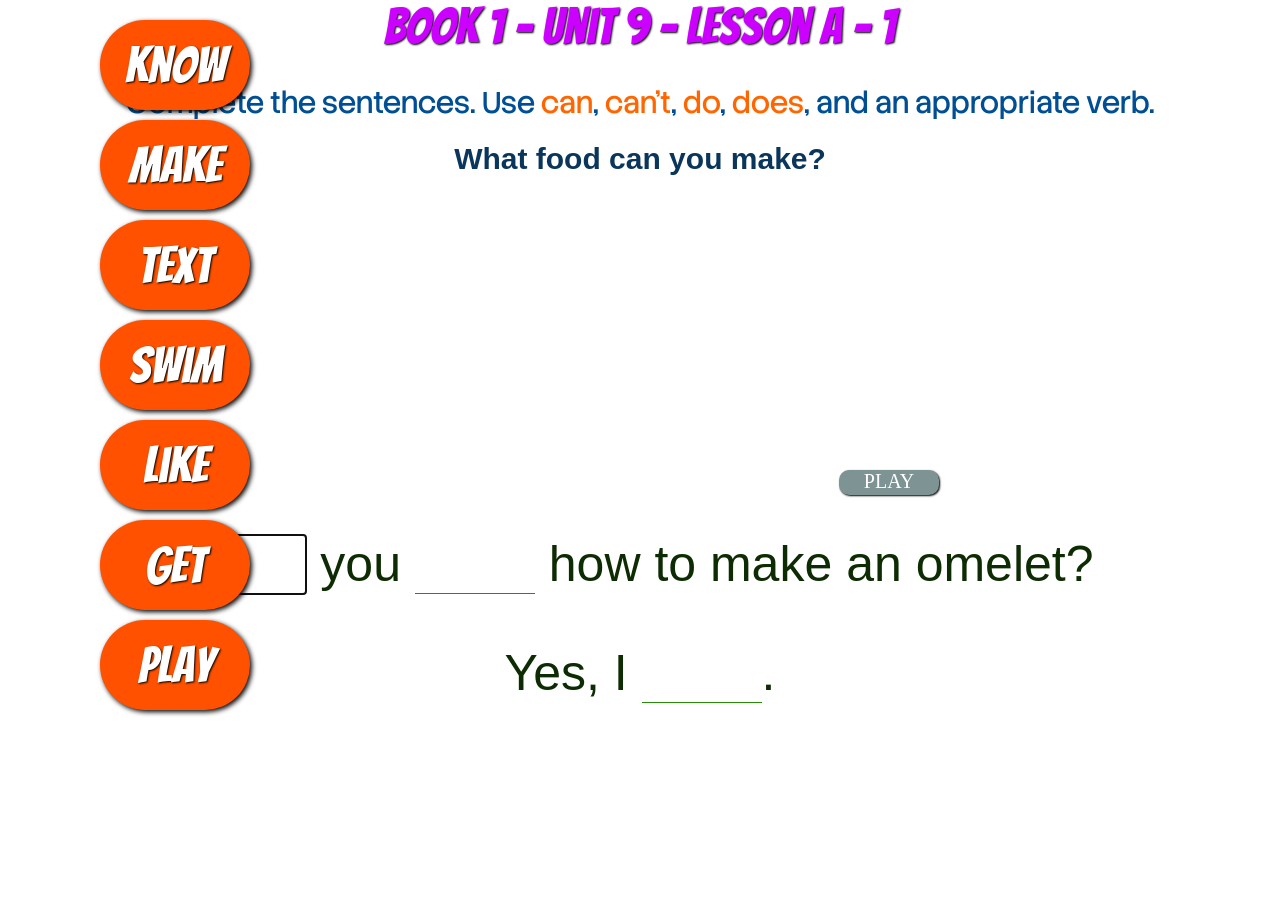
<file: index.html>
<!DOCTYPE html>
<html lang="en">
<head>
    <meta charset="UTF-8">
    <meta name="viewport" content="width=device-width, initial-scale=1.0">
    <link rel="stylesheet" href="style.css">
    <title>Book 1 - Unit 9 - Lesson A</title>
</head>
<body>

    <audio id="right" src="assets/right.mp3"></audio>

    <div id="word1" class="words">know</div>
    <div id="word2" class="words">make</div>
    <div id="word3" class="words">text</div>
    <div id="word4" class="words">swim</div>
    <div id="word5" class="words">like</div>
    <div id="word6" class="words">get</div>
    <div id="word7" class="words">play</div>
  
    <div class="heading">Book 1 - Unit 9 - Lesson A - 1</div>

    <div class="instructions">Complete the sentences. Use <span class="spans">can</span>, 
        <span class="spans">can't</span>, <span class="spans">do</span>, <span class="spans">does</span>, 
        and an appropriate verb.</div>

    <div class="container">
        <div class="question">What food can you make?</div>

        <video id="video" class="videos" src="assets/omelet.mp4"></video>

        <div class="buttons" id="play">PLAY</div>

        <div class="sentences"><input id="input1" class="inputs" type="text" autofocus> you
        <input id="input2" class="inputs" type="text"> how to make an omelet? </div></div>

        <div class="sentences">Yes, I <input id="input3" class="inputs" type="text">.
        </div></div>

    <a id="next" class="next" href="page2.html">Next</a>



    <script src="script.js"></script>
    
</body>
</html>
</file>
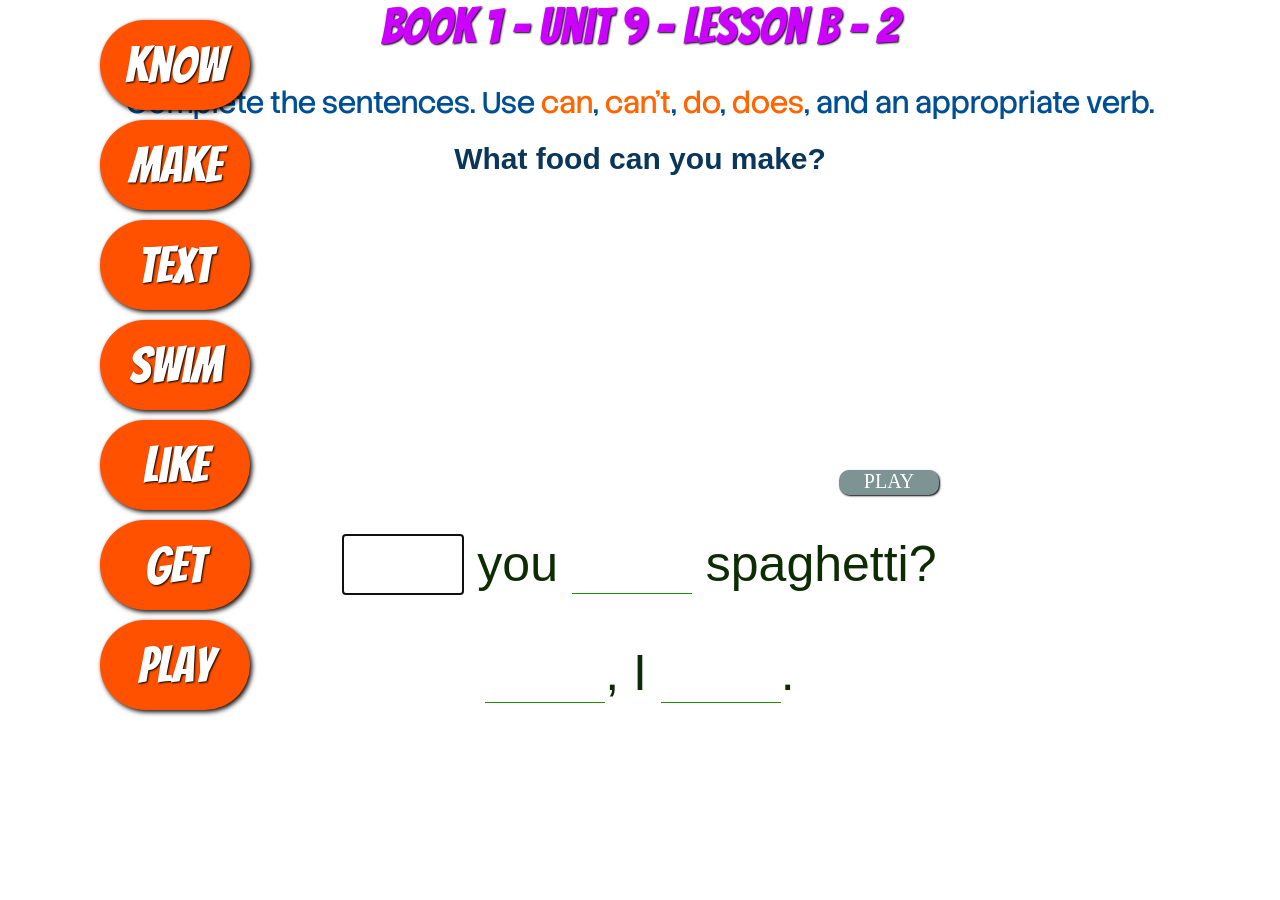
<file: page2.html>
<!DOCTYPE html>
<html lang="en">
<head>
    <meta charset="UTF-8">
    <meta name="viewport" content="width=device-width, initial-scale=1.0">
    <link rel="stylesheet" href="style.css">
    <title>Book 1 - Unit 9 - Lesson B</title>
</head>
<body>

    <audio id="right" src="assets/right.mp3"></audio>

    <div id="word1" class="words">know</div>
    <div id="word2" class="words">make</div>
    <div id="word3" class="words">text</div>
    <div id="word4" class="words">swim</div>
    <div id="word5" class="words">like</div>
    <div id="word6" class="words">get</div>
    <div id="word7" class="words">play</div>
   
    <div class="heading">Book 1 - Unit 9 - Lesson B - 2</div>

       <div class="instructions">Complete the sentences. Use <span class="spans">can</span>, 
        <span class="spans">can't</span>, <span class="spans">do</span>, <span class="spans">does</span>, 
        and an appropriate verb.</div>

    <div class="container">
        <div class="question">What food can you make?</div>

        <video id="video" class="videos" src="assets/spaghetti.mp4"></video>

        <div class="buttons" id="play">PLAY</div>

        <div class="sentences"><input id="input1" class="inputs" type="text" autofocus> you
        <input id="input2" class="inputs" type="text"> spaghetti? </div></div>

        <div class="sentences"><input id="input3" class="inputs" type="text">, I <input id="input4" class="inputs" type="text">.
        </div></div>

    <a id="next" class="next" href="page3.html">Next</a>



    <script src="page2.js"></script>
    
</body>
</html>
</file>
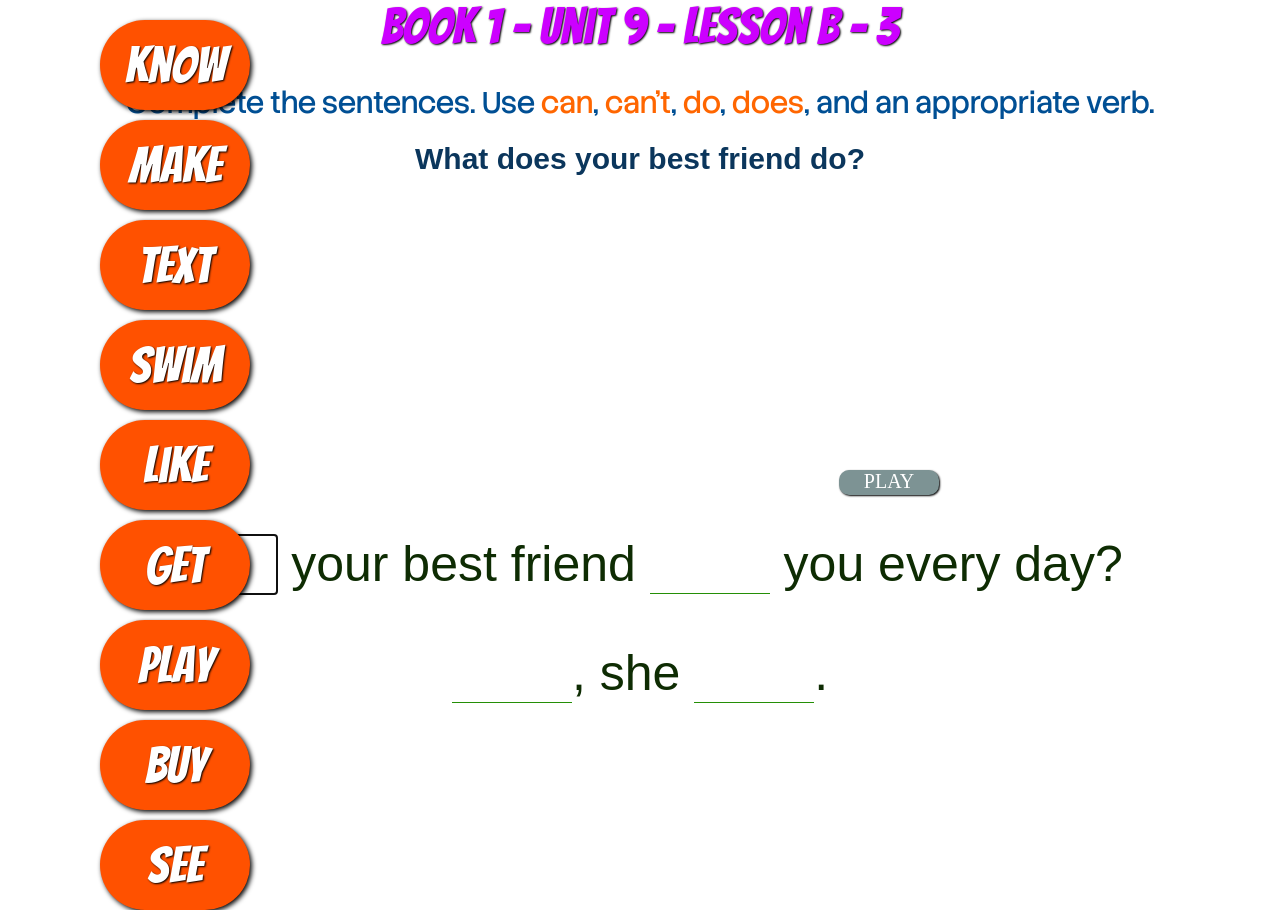
<file: page3.html>
<!DOCTYPE html>
<html lang="en">
<head>
    <meta charset="UTF-8">
    <meta name="viewport" content="width=device-width, initial-scale=1.0">
    <link rel="stylesheet" href="style.css">
    <title>Book 1 - Unit 9 - Lesson B</title>
</head>
<body>

    <audio id="right" src="assets/right.mp3"></audio>

    <div id="word1" class="words">know</div>
    <div id="word2" class="words">make</div>
    <div id="word3" class="words">text</div>
    <div id="word4" class="words">swim</div>
    <div id="word5" class="words">like</div>
    <div id="word6" class="words">get</div>
    <div id="word7" class="words">play</div>
    <div id="word8" class="words">buy</div>
    <div id="word9" class="words">see</div>
    

    <div class="heading">Book 1 - Unit 9 - Lesson B - 3</div>

       <div class="instructions">Complete the sentences. Use <span class="spans">can</span>, 
        <span class="spans">can't</span>, <span class="spans">do</span>, <span class="spans">does</span>, 
        and an appropriate verb.</div>

    <div class="container">
        <div class="question">What does your best friend do?</div>

        <video id="video" class="videos" src="assets/text.mp4"></video>

        <div class="buttons" id="play">PLAY</div>

        <div class="sentences">
        <input id="input1" class="inputs" type="text" autofocus> your best friend
        <input id="input2" class="inputs" type="text"> you every day? </div></div>
        <div class="sentences"><input id="input3" class="inputs" type="text">, she 
        <input id="input4" class="inputs" type="text">.
        </div></div>

    <a id="next" class="next" href="page4.html">Next</a>



    <script src="page3.js"></script>
    
</body>
</html>
</file>
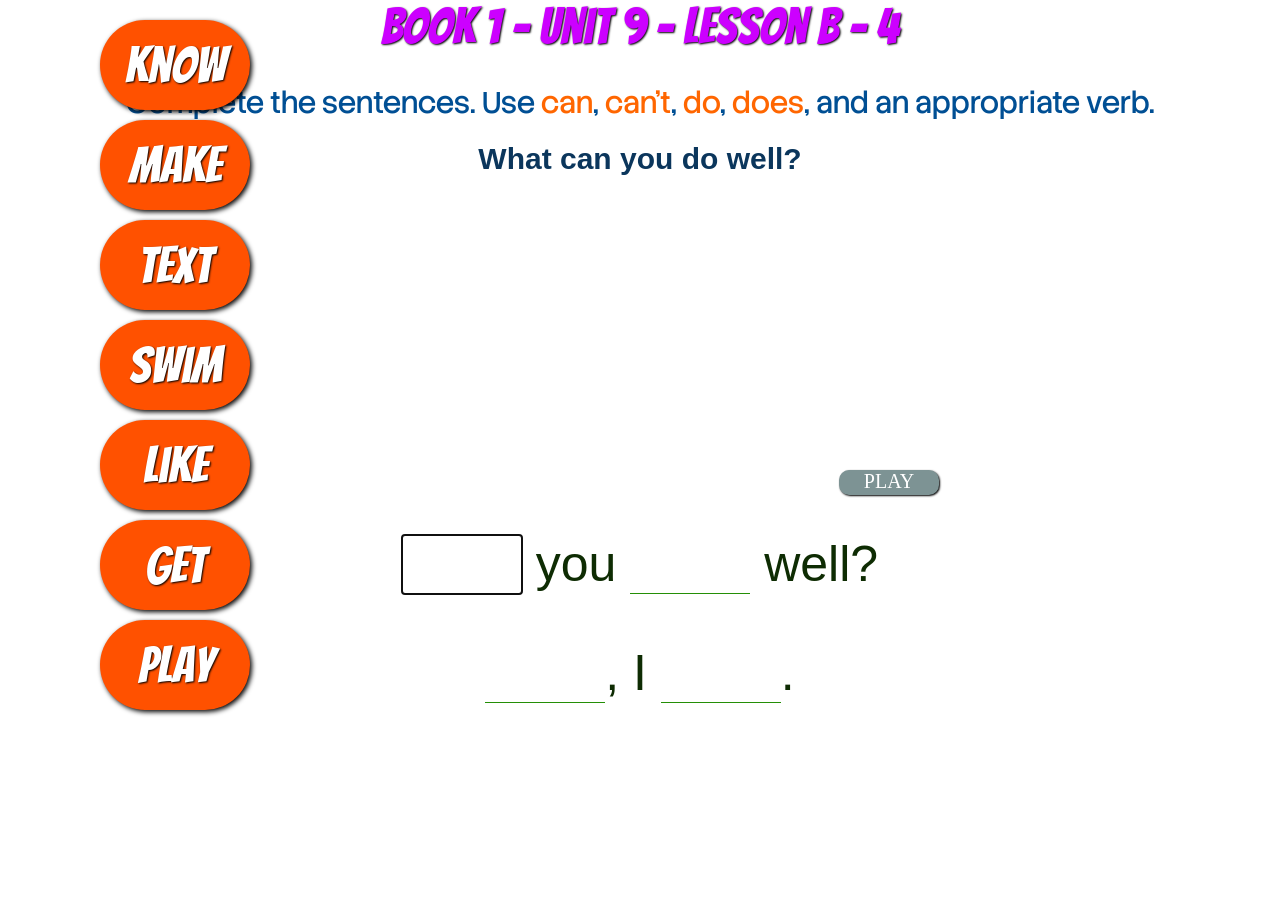
<file: page4.html>
<!DOCTYPE html>
<html lang="en">
<head>
    <meta charset="UTF-8">
    <meta name="viewport" content="width=device-width, initial-scale=1.0">
    <link rel="stylesheet" href="style.css">
    <title>Book 1 - Unit 9 - Lesson B</title>
</head>
<body>

    <audio id="right" src="assets/right.mp3"></audio>

    <div id="word1" class="words">know</div>
    <div id="word2" class="words">make</div>
    <div id="word3" class="words">text</div>
    <div id="word4" class="words">swim</div>
    <div id="word5" class="words">like</div>
    <div id="word6" class="words">get</div>
    <div id="word7" class="words">play</div>  

    <div class="heading">Book 1 - Unit 9 - Lesson B - 4</div>

       <div class="instructions">Complete the sentences. Use <span class="spans">can</span>, 
        <span class="spans">can't</span>, <span class="spans">do</span>, <span class="spans">does</span>, 
        and an appropriate verb.</div>

    <div class="container">
        <div class="question">What can you do well?</div>

        <video id="video" class="videos" src="assets/swim.mp4"></video>

        <div class="buttons" id="play">PLAY</div>

        <div class="sentences">
        <input id="input1" class="inputs" type="text" autofocus> you
        <input id="input2" class="inputs" type="text"> well? </div></div>
        <div class="sentences"><input id="input3" class="inputs" type="text">, I 
        <input id="input4" class="inputs" type="text">.
        </div></div>

    <a id="next" class="next" href="page5.html">Next</a>



    <script src="page4.js"></script>
    
</body>
</html>
</file>
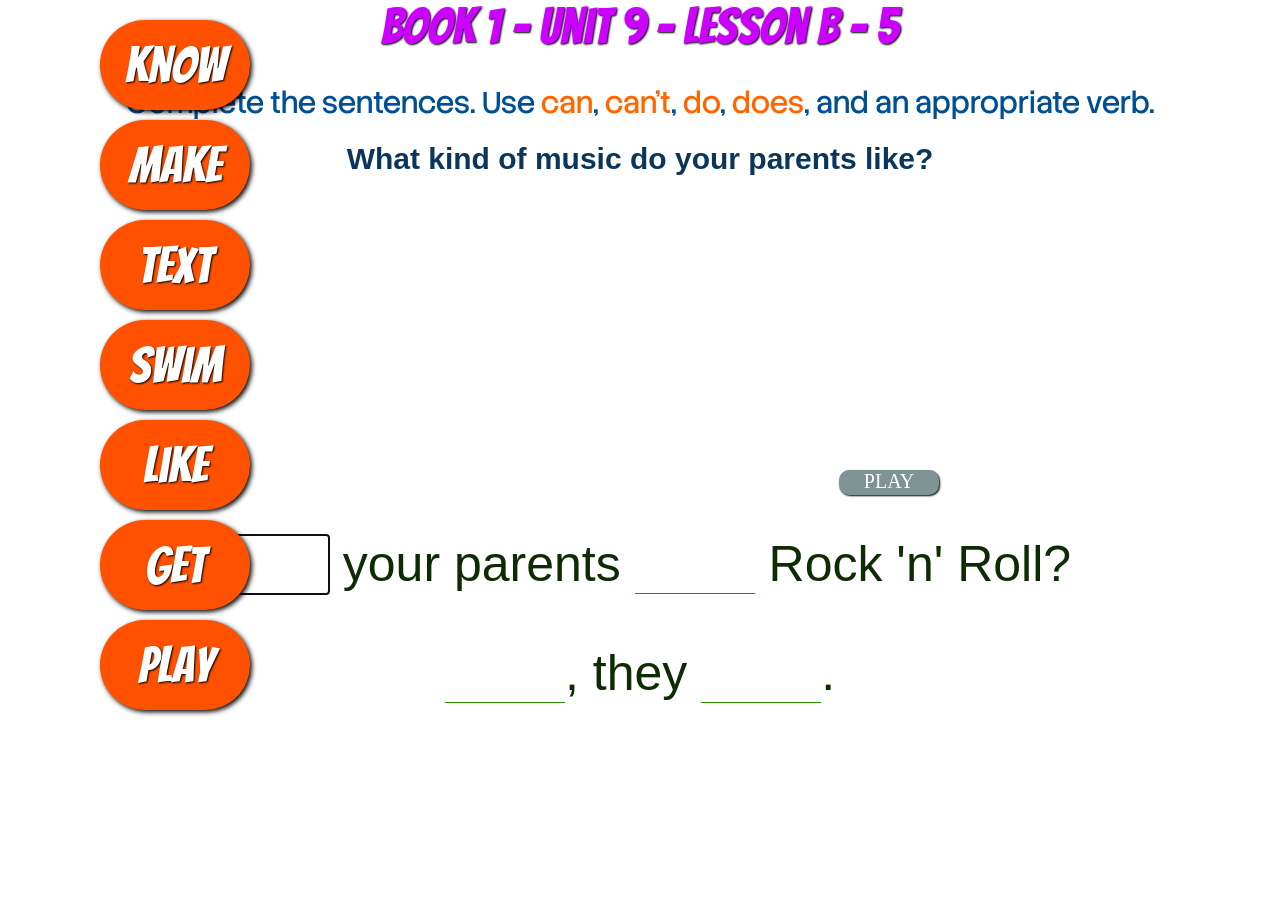
<file: page5.html>
<!DOCTYPE html>
<html lang="en">
<head>
    <meta charset="UTF-8">
    <meta name="viewport" content="width=device-width, initial-scale=1.0">
    <link rel="stylesheet" href="style.css">
    <title>Book 1 - Unit 9 - Lesson B</title>
</head>
<body>

    <audio id="right" src="assets/right.mp3"></audio>

    <div id="word1" class="words">know</div>
    <div id="word2" class="words">make</div>
    <div id="word3" class="words">text</div>
    <div id="word4" class="words">swim</div>
    <div id="word5" class="words">like</div>
    <div id="word6" class="words">get</div>
    <div id="word7" class="words">play</div>  

    <div class="heading">Book 1 - Unit 9 - Lesson B - 5</div>

       <div class="instructions">Complete the sentences. Use <span class="spans">can</span>, 
        <span class="spans">can't</span>, <span class="spans">do</span>, <span class="spans">does</span>, 
        and an appropriate verb.</div>

    <div class="container">
        <div class="question">What kind of music do your parents like?</div>

        <video id="video" class="videos" src="assets/rock.mp4"></video>

        <div class="buttons" id="play">PLAY</div>

        <div class="sentences">
        <input id="input1" class="inputs" type="text" autofocus> your parents
        <input id="input2" class="inputs" type="text"> Rock 'n' Roll? </div></div>
        <div class="sentences"><input id="input3" class="inputs" type="text">, they 
        <input id="input4" class="inputs" type="text">.
        </div></div>

    <a id="next" class="next" href="page6.html">Next</a>



    <script src="page5.js"></script>
    
</body>
</html>
</file>
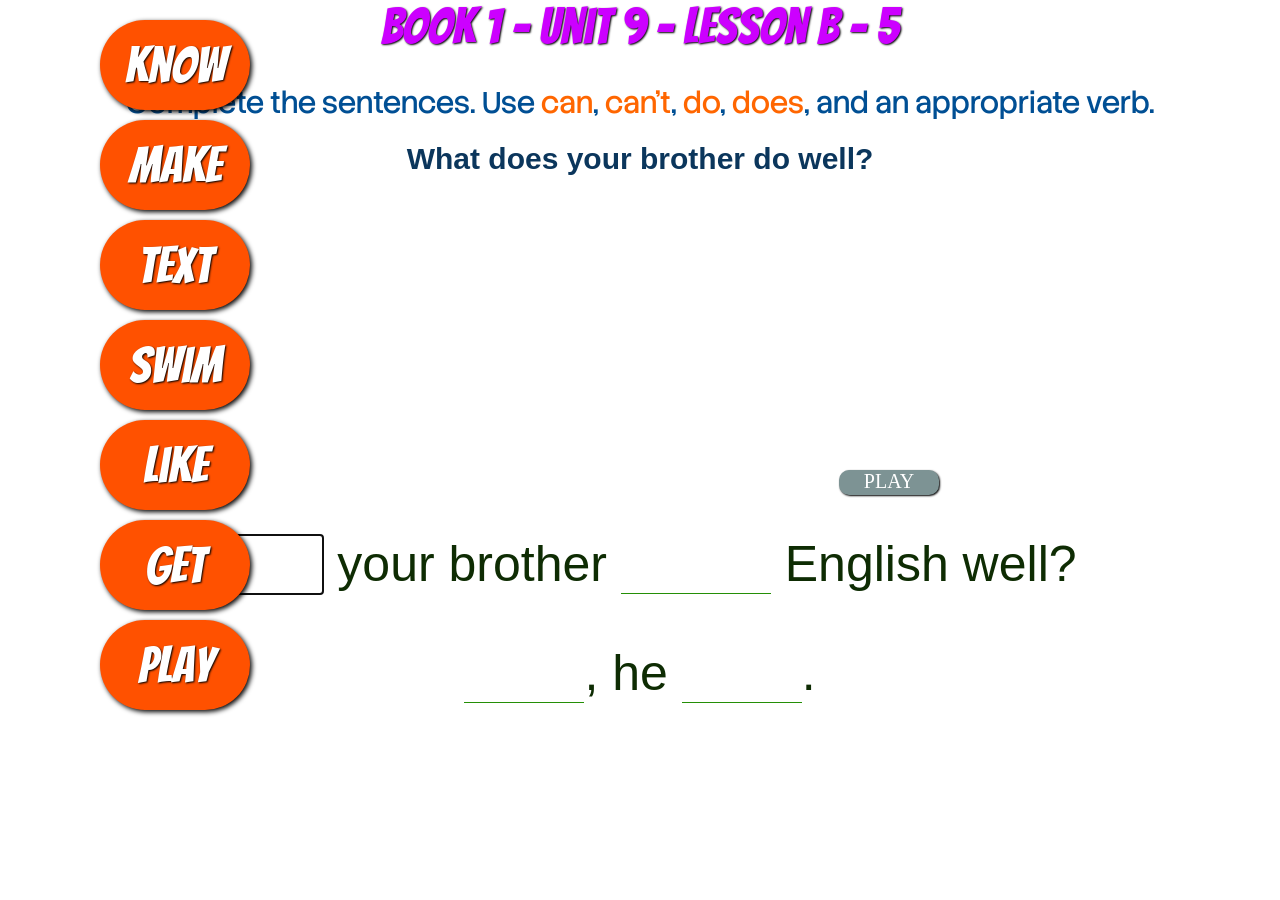
<file: page6.html>
<!DOCTYPE html>
<html lang="en">
<head>
    <meta charset="UTF-8">
    <meta name="viewport" content="width=device-width, initial-scale=1.0">
    <link rel="stylesheet" href="style.css">
    <title>Book 1 - Unit 9 - Lesson B</title>
</head>
<body>

    <audio id="right" src="assets/right.mp3"></audio>

    <div id="word1" class="words">know</div>
    <div id="word2" class="words">make</div>
    <div id="word3" class="words">text</div>
    <div id="word4" class="words">swim</div>
    <div id="word5" class="words">like</div>
    <div id="word6" class="words">get</div>
    <div id="word7" class="words">play</div>  

    <div class="heading">Book 1 - Unit 9 - Lesson B - 5</div>

       <div class="instructions">Complete the sentences. Use <span class="spans">can</span>, 
        <span class="spans">can't</span>, <span class="spans">do</span>, <span class="spans">does</span>, 
        and an appropriate verb.</div>

    <div class="container">
        <div class="question">What does your brother do well?</div>

        <video id="video" class="videos" src="assets/speak.mp4"></video>

        <div class="buttons" id="play">PLAY</div>

        <div class="sentences">
        <input id="input1" class="inputs" type="text" autofocus> your brother
        <input id="input6-2" class="inputs" type="text"> English well? </div></div>
        <div class="sentences"><input id="input3" class="inputs" type="text">, he 
        <input id="input4" class="inputs" type="text">.
        </div></div>

    <a id="next" class="next" href="page7.html">Next</a>



    <script src="page6.js"></script>
    
</body>
</html>
</file>
<file: style.css>
@import url('https://fonts.googleapis.com/css2?family=Bangers&family=Stack+Sans+Headline:wght@200..700&display=swap');

* {
    box-sizing: border-box;
    margin: 0 auto;
    padding: 0;
    text-align: center;
}

.heading {
    font-family: 'Bangers', sans-serif;
    font-size: 50px;
    color: rgb(204, 0, 255);
    text-shadow: 1px 1px 2px black;
    margin-bottom: 30px;
    user-select: none;
}

.instructions {
    font-size: 30px;
    font-family: 'Stack Sans Headline', sans-serif;
    color: rgb(0, 79, 148);
    margin-bottom: 20px;
    user-select: none;
}

.spans {
    color: rgb(255, 102, 0);
    user-select: none;
}

.question {
    font-size: 30px;
    font-family: 'Stack', sans-serif;
    color: rgb(11, 54, 92);
    margin-bottom: 20px;
    font-weight: 600;
    user-select: none;
}

.sentences {
    font-size: 50px;
    font-family: 'Stack', sans-serif;
    color: rgb(14, 44, 3);
    margin-bottom: 50px;
    user-select: none;
}

.inputs {
    width: 120px;
    font-size: 50px;
    border-style: none;
    border-bottom: 1px solid rgb(36, 143, 6);
    color: rgb(151, 1, 151);
    user-select: none;
}

#input6-2 {
    width: 150px;
}

.videos {
    width: 600px;
    position: relative;
    margin-bottom: 0px;
    cursor: pointer;
    border-radius: 20px;
    user-select: none;
}

.buttons {
    font-size: 20px;
    width: 100px;
    height: 25px;
    border-radius: 10px;
    box-shadow: 1px 1px 2px black;
    margin-bottom: 10px;
    cursor: pointer;
    background-color:rgb(125, 147, 148);
    color: white;
    position: relative;
    left: 249px;
    top: -30px;
    user-select: none;
    justify-content: center;
    align-items: center;
}

.buttons:active {
    box-shadow: none;
}

.next {
    position: relative;
    top: 0px;
    font-family: 'bangers';
    font-size: 50px;
    text-shadow: 1px 1px 2px black;
    text-decoration: none;
    user-select: none;
    visibility: hidden;
}

.words {
    display: flex;
    align-items: center;
    justify-content: center;
    position: absolute;
    font-family: "bangers";
    font-size: 50px;
    text-shadow: 1px 1px 2px black;
    color:rgb(255, 255, 255);
    border-radius: 50px;
    background-color: rgb(255, 81, 0);
    width: 150px;
    height: 90px;
    padding: 15px;
    box-shadow: 2px 2px 5px black;
    cursor: pointer;
    user-select: none;
}

#word1 {
    left: 100px;
    top: 20px;
}

#word2 {
    left: 100px;
    top: 120px;
}

#word3 {
    left: 100px;
    top: 220px;
}

#word4 {
    left: 100px;
    top: 320px;
}

#word5 {
    left: 100px;
    top: 420px;
}

#word6 {
    left: 100px;
    top: 520px;
}

#word7 {
    left: 100px;
    top: 620px;
}

#word8 {
    left: 100px;
    top: 720px;
}

#word9 {
    left: 100px;
    top: 820px;
}
</file>
